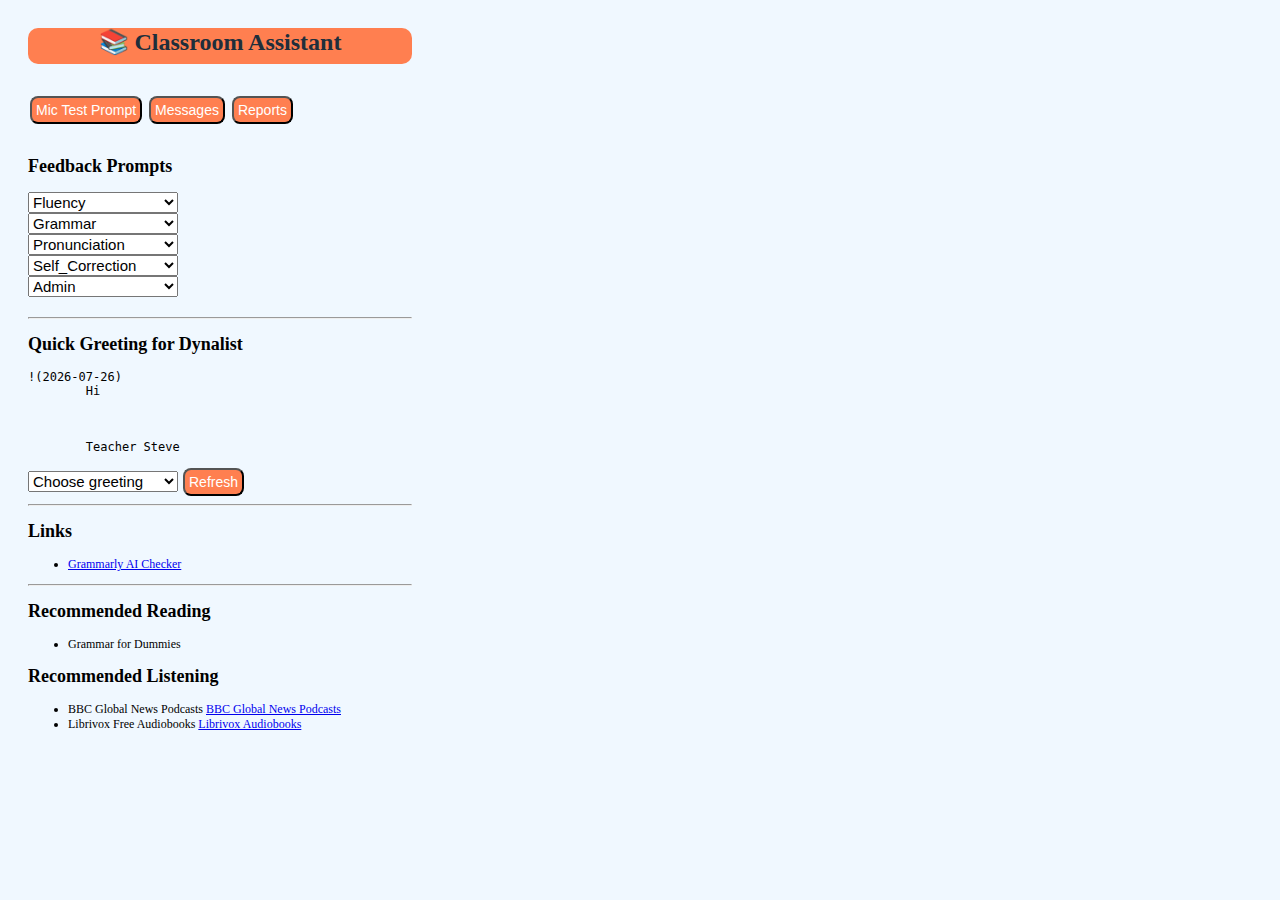
<file: index.html>
<!DOCTYPE html>
<html>
<head>
  <meta charset="utf-8">
  <meta name="viewport" content="width=device-width, initial-scale=1.0">
  <link rel="stylesheet" href="style.css">
  <!-- <link rel="stylesheet" href="classroom-timer.css"> -->

  <title>Classroom Assistant</title>
  <style></style>
</head>

<body>
  <div class="title_container">
    <h1 id="label_title" class="glide-text">📚 Classroom Assistant</h1>
    <h1 id="saved_text" class="saved-text">Copied!</h1>
  </div>

  <br><br>

  <button id="btn-mic-test-prompt">Mic Test Prompt</button>
  <div id="display-mic-test-prompt"></div>
  <button id="btn_messages">Messages</button>
  <button id="btn_reports">Reports</button>
  <br><br>

  <h2 id="label_prompts" class="glide-text">Feedback Prompts</h2>
  <div id="dropdowns"></div>

  <p id="display_text" style="white-space: pre-line; margin-top: 20px;"></p>
  
  <hr>
  
  <h2>Quick Greeting for Dynalist</h2>
  
  <div id="frame-display-text">
    <pre id="display_greeting">A greeting will appear here...</pre>
  </div>

  <select id="select-greeting"></select>

  <button id="btn-refresh-greeting">Refresh</button>
  
  <hr>
  
  <h2>Links</h2>
  <ul>
    <li><a href="https://www.grammarly.com/ai-detector?utm_source=google&utm_medium=cpc&utm_campaign=21545299326&utm_content=709794462185&utm_term=was%20this%20written%20by%20ai&target=&targetid=kwd-2040666223843&adgroup=162498232781&device=c&matchtype=b&placement=&network=g&extension=&clickid=CjwKCAiAmKnKBhBrEiwAaqAnZ7bvZtdnP7E32eWvsQqOL61Vj7BeXWbIy5tA5kXfBnsQ4E7klU9r6hoCh5cQAvD_BwE&gclsrc=aw.ds&gad_source=1&gad_campaignid=21545299326&gbraid=0AAAAADkCrf9_puhjX-qBkdmK0y9JT7ND6&gclid=CjwKCAiAmKnKBhBrEiwAaqAnZ7bvZtdnP7E32eWvsQqOL61Vj7BeXWbIy5tA5kXfBnsQ4E7klU9r6hoCh5cQAvD_BwE">Grammarly AI Checker </a></li>
  </ul>
  <hr>
  <h2>Recommended Reading</h2>
  <ul>
    <li>Grammar for Dummies</li>
  </ul>

  <h2>Recommended Listening</h2>
  <ul>
    <li>BBC Global News Podcasts <a href="https://www.bbc.co.uk/programmes/p02nq0gn/episodes/downloads">BBC Global News Podcasts</a></li>
    <li>Librivox Free Audiobooks <a href="https://librivox.org/">Librivox Audiobooks</a></li>
    
  </ul>
  
  <script defer src="feedback_prompts.js"></script>
  <script defer src="seasonal_greetings.js"></script>
  <script defer src="script.js"></script>
  
  <!-- <script src="classroom-timer.js"></script> -->
  
</body>
</html>
</file>
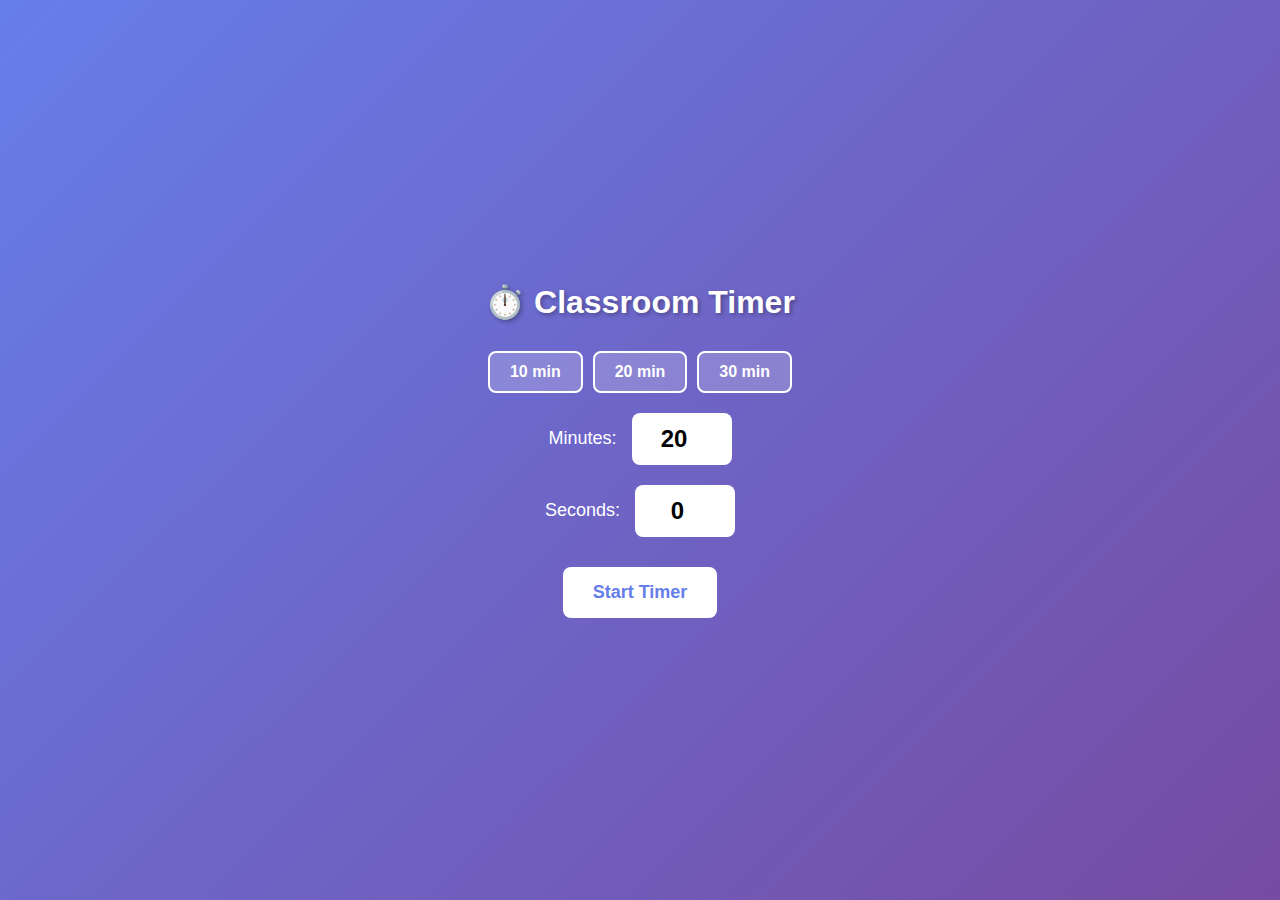
<file: classroom-timer.html>
<!DOCTYPE html>
<html lang="en">
<head>
    <meta charset="UTF-8">
    <meta name="viewport" content="width=device-width, initial-scale=1.0">
    <title>Classroom Timer</title>
    <link rel="icon" type="image/png" id="favicon">
    <link rel="stylesheet" href="classroom-timer.css">
    
</head>
<body>
    <div class="container">
        <!-- Setup View -->
        <div class="setup-view active">
            <h1>⏱️ Classroom Timer</h1>
            
            <div class="quick-times">
                <button class="quick-time-btn" onclick="setQuickTime(10, 0)">10 min</button>
                <button class="quick-time-btn" onclick="setQuickTime(20, 0)">20 min</button>
                <button class="quick-time-btn" onclick="setQuickTime(30, 0)">30 min</button>
            </div>

            <div class="input-group">
                <label for="minutes">Minutes:</label>
                <input type="number" id="minutes" min="0" max="99" value="20">
            </div>
            <div class="input-group">
                <label for="seconds">Seconds:</label>
                <input type="number" id="seconds" min="0" max="59" value="0">
            </div>
            <div class="button-group">
                <button id="startBtn" onclick="startTimer()">Start Timer</button>
            </div>
        </div>

        <!-- Timer View -->
        <div class="timer-view">
            <div class="timer-display" id="display">20:00</div>
            <div class="status" id="status">Running...</div>
            <div class="button-group">
                <button id="pauseBtn" onclick="togglePause()">Pause</button>
                <button onclick="addTime(60)">+1 min</button>
                <button onclick="resetTimer()">Reset</button>
            </div>
        </div>
    </div>
    <script src="classroom-timer.js"></script>
</body>
</html>
</file>
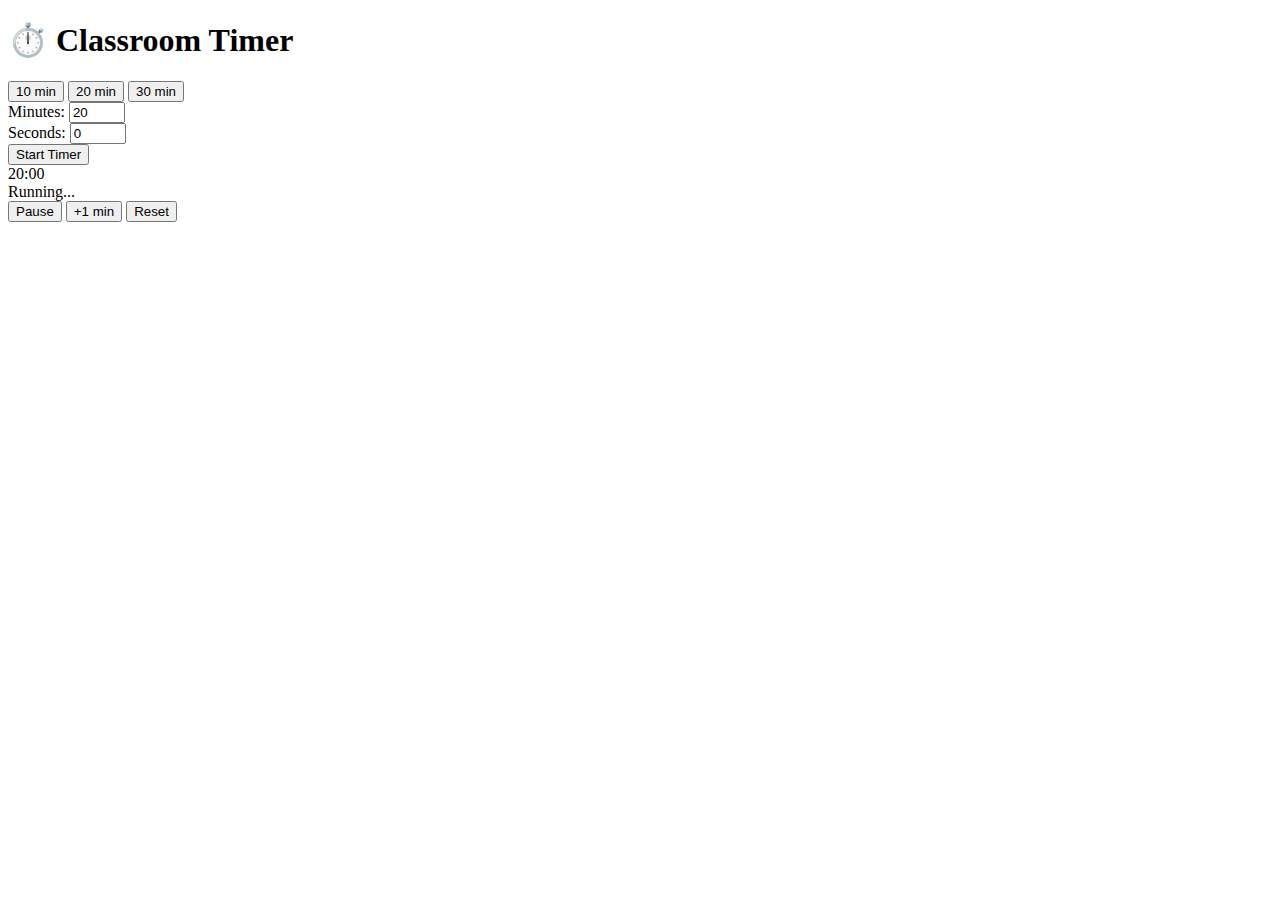
<file: classroom-timer2.html>
<!DOCTYPE html>
<html lang="en">
<head>
    <meta charset="UTF-8">
    <meta name="viewport" content="width=device-width, initial-scale=1.0">
    <title>Classroom Timer</title>
    <link rel="icon" type="image/png" id="favicon">
    <!-- <link rel="stylesheet" href="classroom-timer.css"> -->
    
</head>
<body>
    <div class="container">
        <!-- Setup View -->
        <div class="setup-view active">
            <h1>⏱️ Classroom Timer</h1>
            
            <div class="quick-times">
                <button class="quick-time-btn" onclick="setQuickTime(10, 0)">10 min</button>
                <button class="quick-time-btn" onclick="setQuickTime(20, 0)">20 min</button>
                <button class="quick-time-btn" onclick="setQuickTime(30, 0)">30 min</button>
            </div>

            <div class="input-group">
                <label for="minutes">Minutes:</label>
                <input type="number" id="minutes" min="0" max="99" value="20">
            </div>
            <div class="input-group">
                <label for="seconds">Seconds:</label>
                <input type="number" id="seconds" min="0" max="59" value="0">
            </div>
            <div class="button-group">
                <button id="startBtn" onclick="startTimer()">Start Timer</button>
            </div>
        </div>

        <!-- Timer View -->
        <div class="timer-view">
            <div class="timer-display" id="display">20:00</div>
            <div class="status" id="status">Running...</div>
            <div class="button-group">
                <button id="pauseBtn" onclick="togglePause()">Pause</button>
                <button onclick="addTime(60)">+1 min</button>
                <button onclick="resetTimer()">Reset</button>
            </div>
        </div>
    </div>
    <script src="classroom-timer2.js"></script>
</body>
</html>
</file>
<file: style.css>
html {
  max-width: 400px;
  padding: 20px;
  font-size: 12px;
  background-color: aliceblue;
}

h1 {
  color: rgb(32, 46, 59);
}

div {
  font-size: 12px;
  animation-timing-function:ease;
}

#display-mic-test-prompt {
  position: fixed;
  top: 50%;
  font-size: 200px;
}

.popupFrame {
  position: fixed;
  padding: 20px;
  background-color: wheat;
  border: 1px solid black;
  border-radius: 20px;
  box-shadow: 2px 2px 50px black;
  font-size: 30px;
}

.bgd-xmas {
  background-image: url("bgd_xmas1.jpg");
  background-repeat: no-repeat;                 /* Prevent image tiling */
  background-position: center;                 /* Center the image within the div */
  background-size: cover;                      /* Scale the image to cover the entire container */
  width: 100%;
  color: white;
  border-radius: 20px;
  padding: 10px;
}

.bgd-fireworks {
  background-image: url("bgd_fireworks.jpg");
  background-repeat: no-repeat;                 /* Prevent image tiling */
  background-position: center;                 /* Center the image within the div */
  background-size: cover;                      /* Scale the image to cover the entire container */
  width: 100%;
  color: white;
  border-radius: 20px;
  padding: 10px;
}

button {
  padding: 4px;
  margin: 2px;
  background-color: coral;
  font-size: 14px;
  color: white;
  border-radius: 8px;
}

.button-red {
  background-color: crimson;
  color: white;
}

select {
  font-size: 15px;
  width: 150px;
}

#label_copied {
  color: rgb(163, 255, 255);
  font-size: 40px;
}

.title_container {
  position: relative;
  overflow: hidden;
  height: 3em; /* enough room for both */
  background-color: coral;
  border-radius: 10px;
}

/* Position both stacked */
.title_container h1 {
  position: absolute;
  top: 0;
  left: 0;
  width: 100%;
  text-align: center;
  margin: 0;
}

/* Title starts visible */
#label_title {
  opacity: 1;
  animation-timing-function:ease;
}

/* Saved starts invisible */
#saved_text {
  opacity: 0;
  color: green;
  animation-timing-function:ease;
}

/* Animations */
@keyframes flyOutRight {
  from { transform: translateX(0); opacity: 1; }
  to   { transform: translateX(100%); opacity: 0; }
}

@keyframes flyInLeft {
  from { transform: translateX(-100%); opacity: 0; }
  to   { transform: translateX(0); opacity: 1; }
}

@keyframes flyOutLeft {
  from { transform: translateX(0); opacity: 1; }
  to   { transform: translateX(-100%); opacity: 0; }
}

@keyframes flyInRight {
  from { transform: translateX(100%); opacity: 0; }
  to   { transform: translateX(0); opacity: 1; }
}


/* Classes to trigger animations */
.fly-out-right {
  animation: flyOutRight 0.8s forwards;
  animation-timing-function:ease;
}

.saved-in-left {
  animation: flyInLeft 0.8s forwards; /* orig 0.8 */
  animation-timing-function:ease;
}

.saved-out-left {
  animation: flyOutLeft 0.8s forwards; /* orig 0.8 */
  animation-timing-function:ease;
}

.title-in-right {
  animation: flyInRight 0.8s forwards; /* orig 0.8 */
  animation-timing-function:ease;
}

.hide-me {
  visibility: hidden;
}

.show-me {
  visibility: visible;
}
</file>
<file: classroom-timer.css>
* {
    margin: 0;
    padding: 0;
    box-sizing: border-box;
}

body {
    font-family: -apple-system, BlinkMacSystemFont, 'Segoe UI', Roboto, Oxygen, Ubuntu, Cantarell, sans-serif;
    background: linear-gradient(135deg, #667eea 0%, #764ba2 100%);
    display: flex;
    flex-direction: column;
    justify-content: center;
    align-items: center;
    min-height: 100vh;
    color: white;
    user-select: none;
    padding: 20px;
}

.container {
    text-align: center;
    max-width: 500px;
    width: 100%;
}

h1 {
    margin-bottom: 30px;
    font-size: 32px;
    text-shadow: 2px 2px 4px rgba(0, 0, 0, 0.3);
}

.timer-display {
    font-size: 96px;
    font-weight: bold;
    margin: 30px 0;
    text-shadow: 3px 3px 6px rgba(0, 0, 0, 0.3);
    min-height: 120px;
    display: flex;
    align-items: center;
    justify-content: center;
    font-variant-numeric: tabular-nums;
}

.controls {
    margin: 20px 0;
}

.input-group {
    margin: 20px 0;
    display: flex;
    justify-content: center;
    align-items: center;
    gap: 15px;
}

.input-group label {
    font-size: 18px;
    font-weight: 500;
}

.input-group input {
    width: 100px;
    padding: 12px;
    font-size: 24px;
    border: none;
    border-radius: 8px;
    text-align: center;
    font-weight: bold;
}

.input-group input:focus {
    outline: 3px solid #fff;
}

.button-group {
    margin-top: 30px;
    display: flex;
    gap: 10px;
    justify-content: center;
    flex-wrap: wrap;
}

button {
    background: white;
    color: #667eea;
    border: none;
    padding: 15px 30px;
    font-size: 18px;
    font-weight: bold;
    border-radius: 8px;
    cursor: pointer;
    transition: transform 0.1s, box-shadow 0.2s;
    min-width: 120px;
}

button:hover:not(:disabled) {
    transform: translateY(-2px);
    box-shadow: 0 6px 12px rgba(0, 0, 0, 0.3);
}

button:active:not(:disabled) {
    transform: translateY(0);
}

button:disabled {
    opacity: 0.5;
    cursor: not-allowed;
}

.status {
    font-size: 18px;
    margin-top: 15px;
    opacity: 0.9;
    min-height: 25px;
}

.setup-view, .timer-view {
    display: none;
}

.setup-view.active, .timer-view.active {
    display: block;
}

.quick-times {
    margin: 20px 0;
    display: flex;
    gap: 10px;
    justify-content: center;
    flex-wrap: wrap;
}

.quick-time-btn {
    background: rgba(255, 255, 255, 0.2);
    color: white;
    border: 2px solid white;
    padding: 10px 20px;
    font-size: 16px;
    min-width: 80px;
}

.quick-time-btn:hover {
    background: rgba(255, 255, 255, 0.3);
}

@media (max-width: 600px) {
    .timer-display {
        font-size: 72px;
    }
    
    h1 {
        font-size: 24px;
    }
}
</file>
